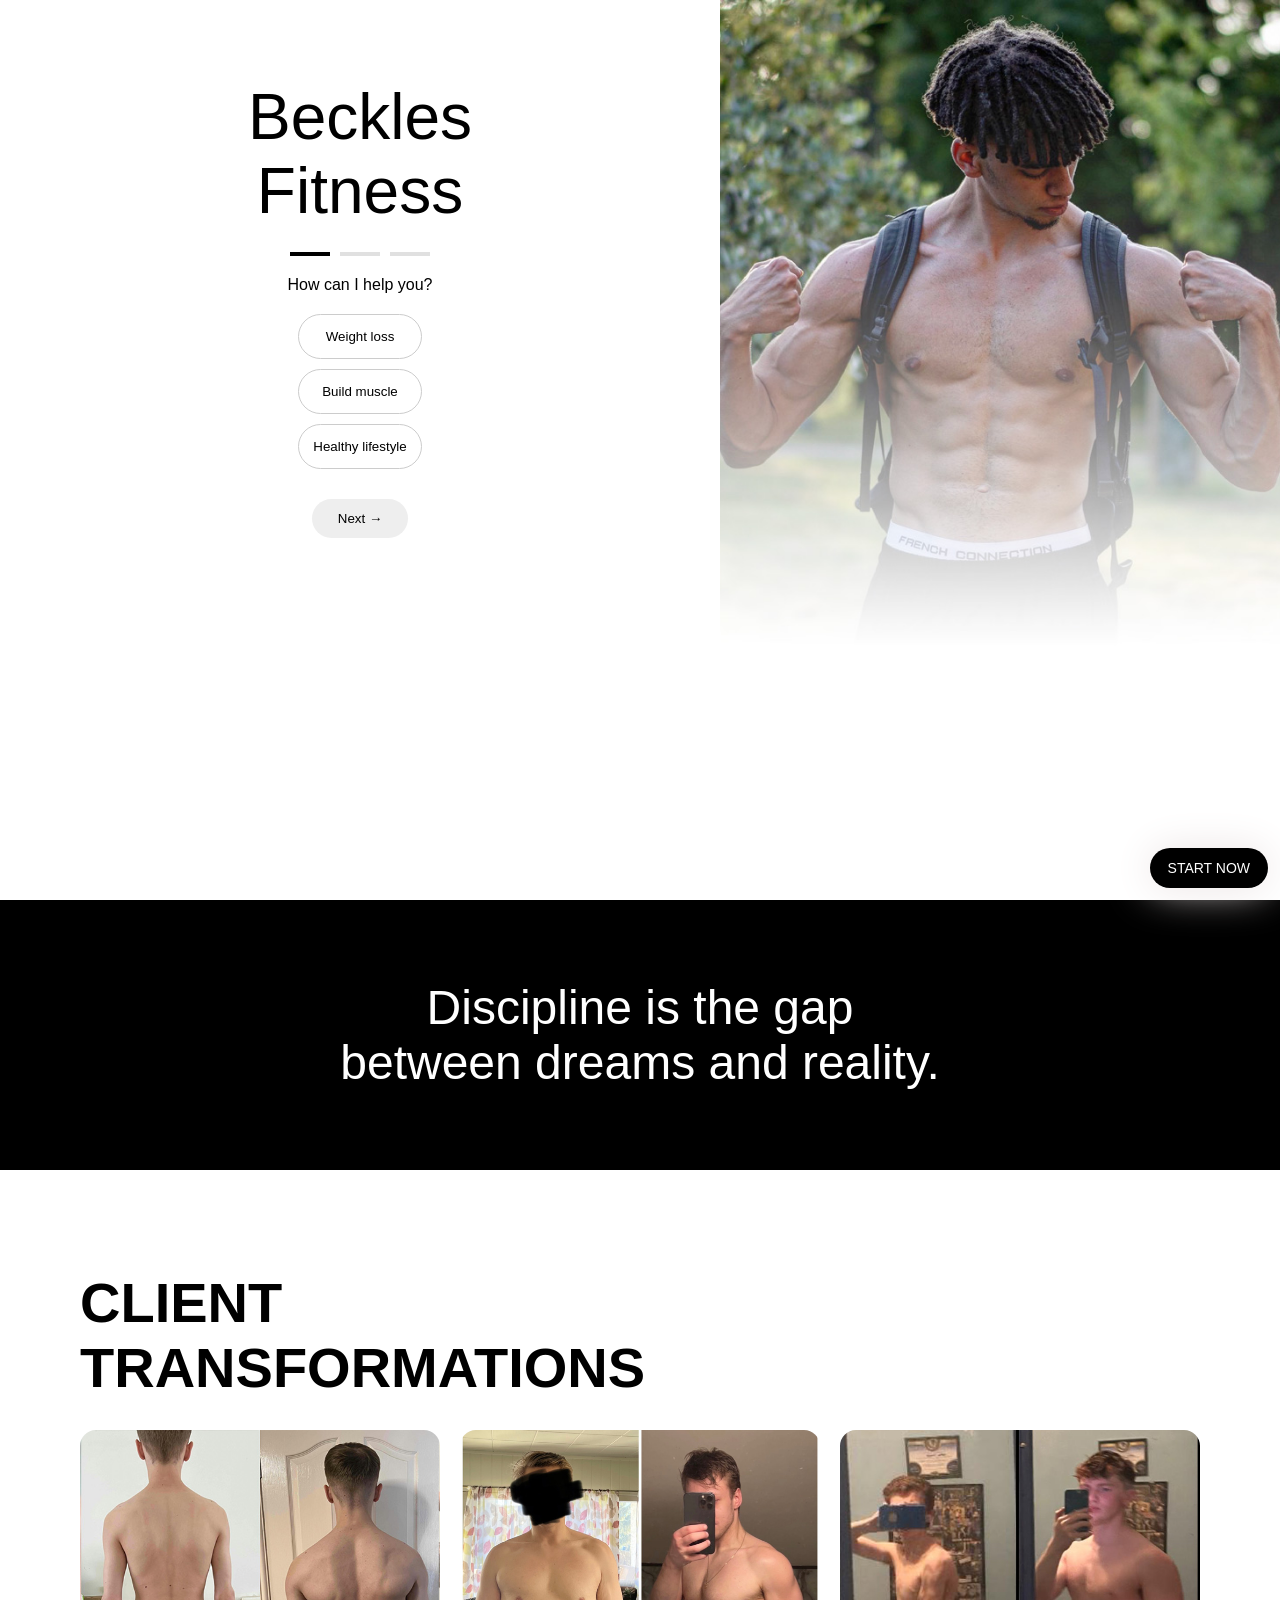
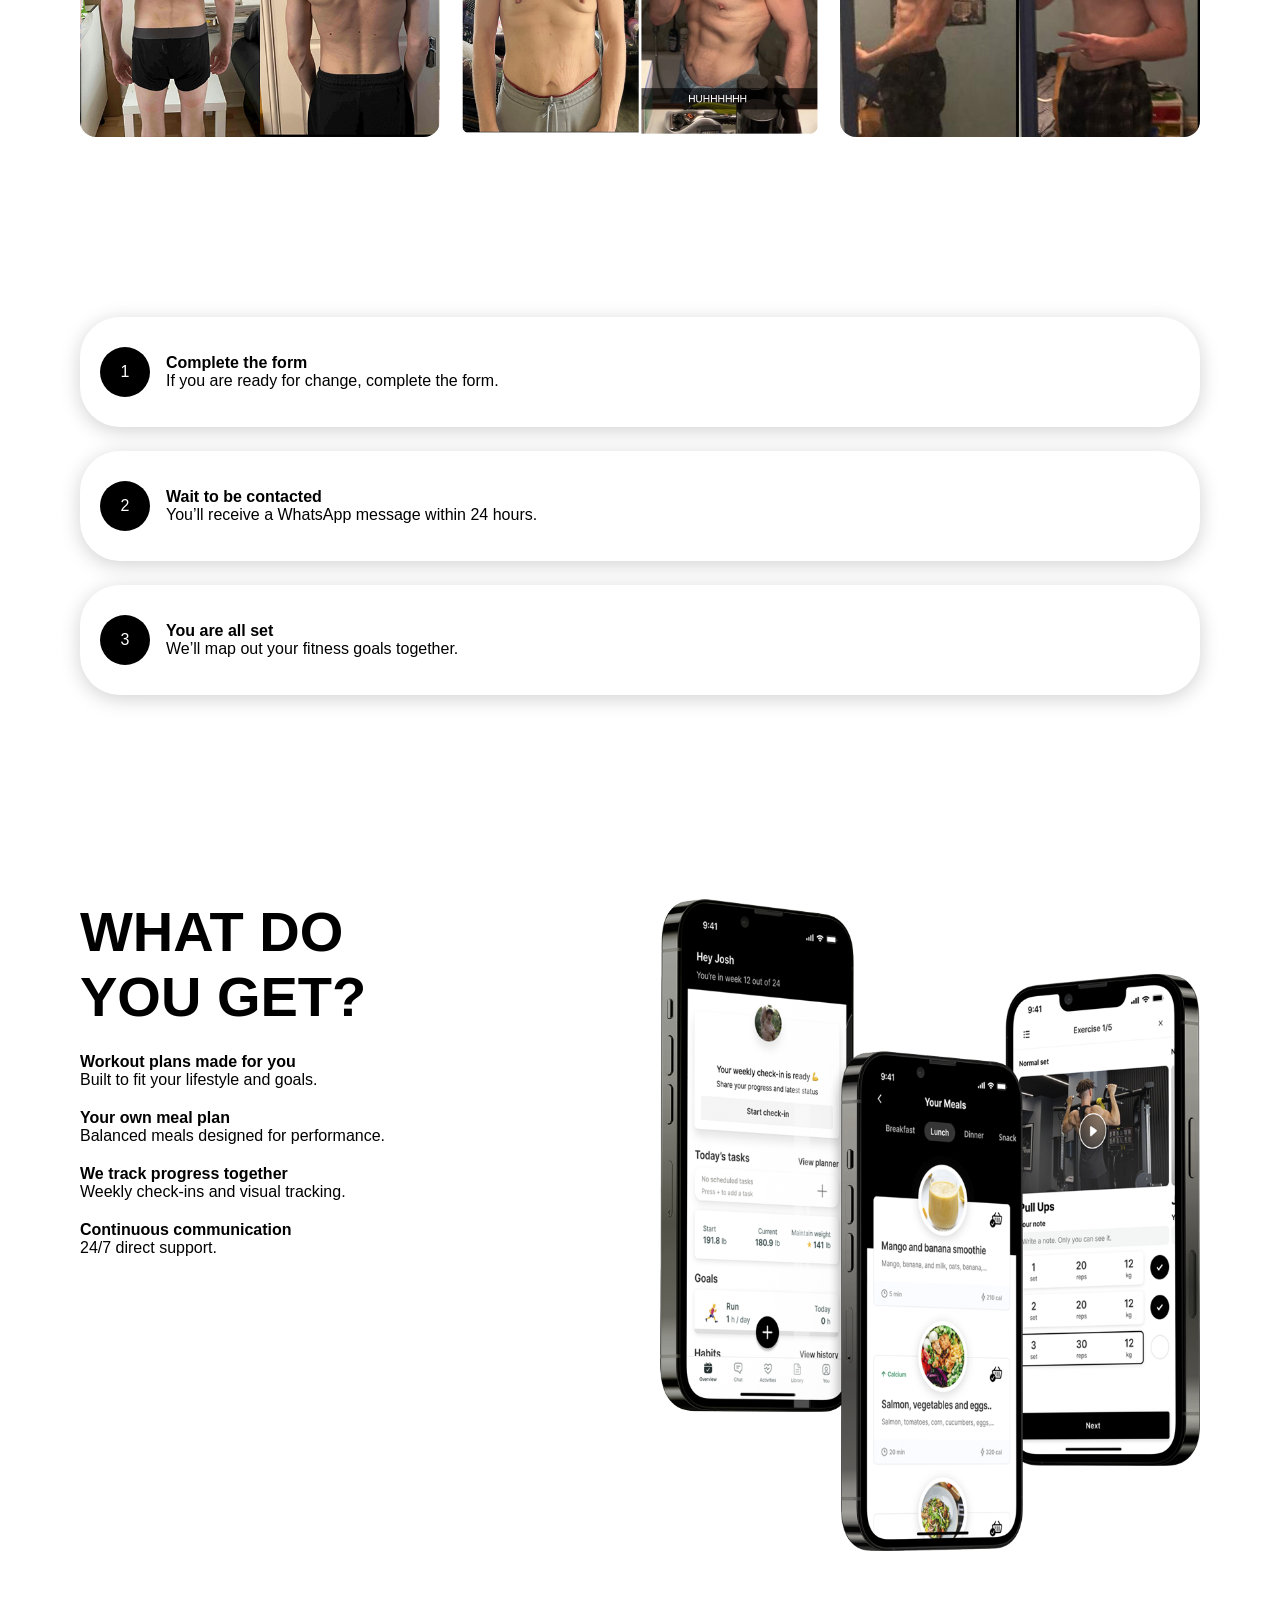
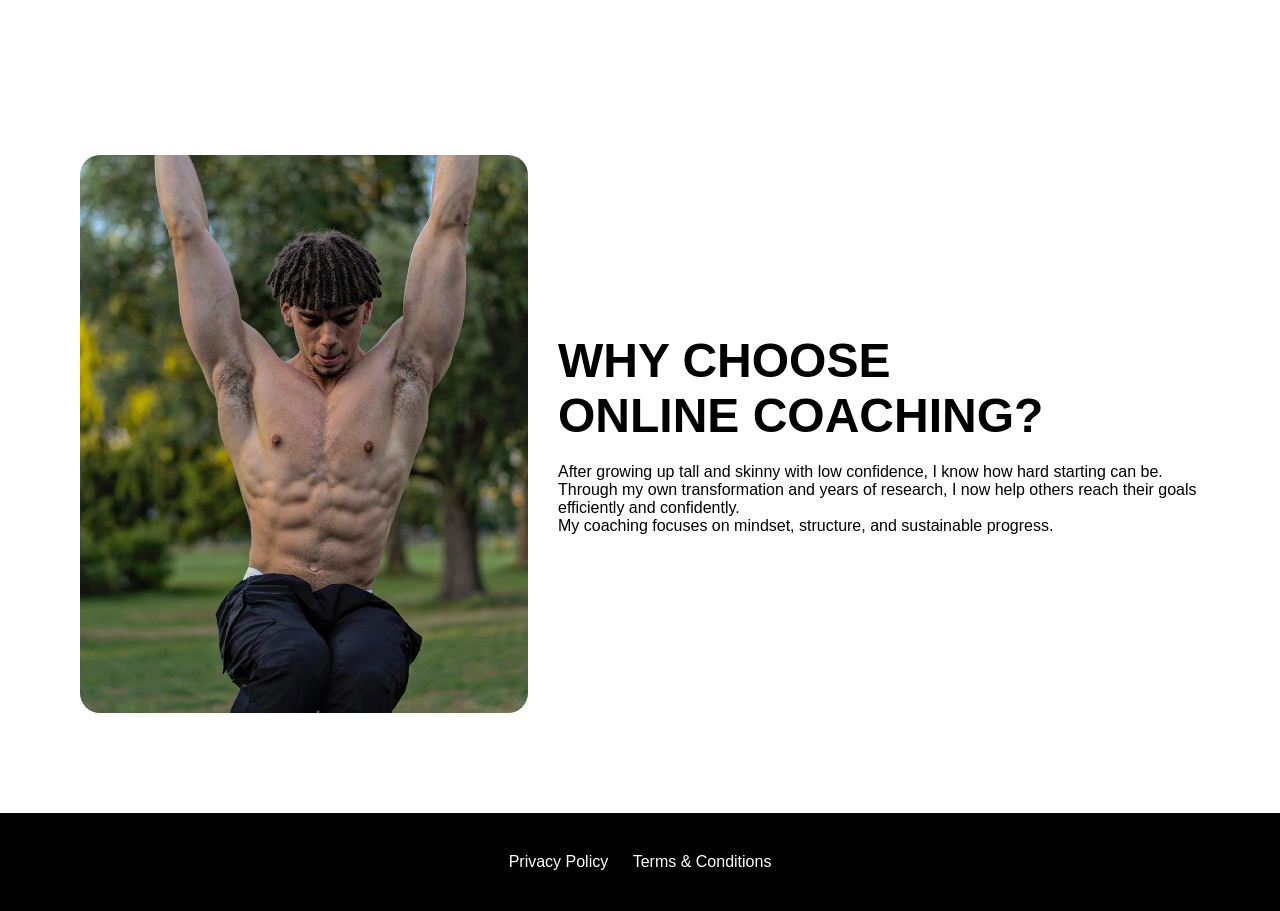
<file: index.html>
<!DOCTYPE html>
<html lang="en">
<head>
  <meta charset="UTF-8" />
  <meta name="viewport" content="width=device-width, initial-scale=1.0" />
  <title>Beckles Fitness</title>
  <link rel="stylesheet" href="styles.css" />
</head>
<body>

<!-- Floating CTA -->
<button class="floating-cta">START NOW</button>

<!-- HERO -->
<section class="hero">
  <div class="hero-left">
    <h1>Beckles<br/>Fitness</h1>

    <div class="progress">
      <span class="active"></span>
      <span></span>
      <span></span>
    </div>

    <p class="question">How can I help you?</p>

    <div class="options-box">
        <div class="options">
            <button>Weight loss</button>
            <button>Build muscle</button>
            <button>Healthy lifestyle</button>
        </div>
    </div>

    <button class="next-btn">Next →</button>
  </div>

  <div class="hero-right">
    <img src="./assets/hero-bg-desktop.jpg" alt="Trainer" />
  </div>
</section>

<!-- QUOTE -->
<section class="quote">
  <h2>Discipline is the gap<br/>between dreams and reality.</h2>
</section>

<!-- TRANSFORMATIONS -->
<section class="transformations">
  <h2>CLIENT<br/>TRANSFORMATIONS</h2>

  <div class="gallery">
    <img src="./assets/transformation-1.jpg" />
    <img src="./assets/transformation-2.jpg" />
    <img src="./assets/transformation-3.jpg" />
  </div>
</section>

<!-- STEPS -->
<section class="steps">
  <div class="step">
    <span>1</span>
    <p><strong>Complete the form</strong><br/>If you are ready for change, complete the form.</p>
  </div>

  <div class="step">
    <span>2</span>
    <p><strong>Wait to be contacted</strong><br/>You’ll receive a WhatsApp message within 24 hours.</p>
  </div>

  <div class="step">
    <span>3</span>
    <p><strong>You are all set</strong><br/>We’ll map out your fitness goals together.</p>
  </div>
</section>

<!-- WHAT DO YOU GET -->
<section class="features">
  <div class="features-left">
    <h2>WHAT DO<br/>YOU GET?</h2>

    <div class="feature">
      <h4>Workout plans made for you</h4>
      <p>Built to fit your lifestyle and goals.</p>
    </div>

    <div class="feature">
      <h4>Your own meal plan</h4>
      <p>Balanced meals designed for performance.</p>
    </div>

    <div class="feature">
      <h4>We track progress together</h4>
      <p>Weekly check-ins and visual tracking.</p>
    </div>

    <div class="feature">
      <h4>Continuous communication</h4>
      <p>24/7 direct support.</p>
    </div>
  </div>

  <div class="features-right">
    <img src="./assets/App-V2-img.png" />
  </div>
</section>

<!-- FOUNDER -->
<section class="founder">
  <img src="./assets/About.jpg" />

  <div class="story">
      <h2>WHY CHOOSE<br/>ONLINE COACHING?</h2>
    <p>
      After growing up tall and skinny with low confidence, I know how hard
      starting can be. Through my own transformation and years of research,
      I now help others reach their goals efficiently and confidently.
    </p>
    <p>
      My coaching focuses on mindset, structure, and sustainable progress.
    </p>
  </div>
</section>

<!-- FOOTER -->
<footer>
  <a href="#">Privacy Policy</a>
  <a href="#">Terms & Conditions</a>
</footer>

<script src="script.js"></script>
</body>
</html>
</file>
<file: styles.css>
* {
  margin: 0;
  padding: 0;
  box-sizing: border-box;
  font-family: Inter, sans-serif;
    /* outline: 1px solid red; */
}



body {
  color: #000;
  background: #fff;
}

/* Floating CTA */
.floating-cta {
  position: fixed;
  right: 12px;
  bottom: 12px;
  background: #000;
  color: #fff;
  border: none;
  padding: 12px 18px;
  border-radius: 30px;
  cursor: pointer;
  z-index: 999;
  font-size: 14px;
  box-shadow: rgb(236, 229, 229) 0px 0px 40px;
}

/* HERO */
.hero {
  display: flex;
  flex-direction: column;
}

.hero-left {
  padding: 40px 20px;
  text-align: center;
}

.hero-left h1 {
  font-size: 44px;
  font-weight: 400;
  margin-bottom: 24px;
}

.progress {
  display: flex;
  justify-content: center;
  gap: 10px;
  margin-bottom: 20px;
}

.progress span {
  height: 4px;
  width: 40px;
  background: #e0e0e0;
}

.progress .active {
  background: #000;
}

.question {
  margin: 20px 0;
}

.options-box {
  display: flex;
  justify-content: center;
}

.options button {
  display: block;
  width: 100%;
  max-width: 320px;
  padding: 14px;
  margin-bottom: 10px;
  border-radius: 30px;
  border: 1px solid #ccc;
  background: #fff;
}

.next-btn {
  margin-top: 20px;
  border: none;
  background: #eee;
  padding: 12px 26px;
  border-radius: 30px;
}

/* HERO IMAGE */
.hero-right {
  height: 60vh;
}

.hero-right img {
  width: 100%;
  height: 100%;
  object-fit: cover;
}

/* QUOTE */
.quote {
  background: #000;
  color: #fff;
  padding: 80px 20px;
  text-align: center;
}

.quote h2 {
  font-size: 32px;
  font-weight: 400;
}

/* TRANSFORMATIONS */
.transformations {
  padding: 60px 20px;
}

.transformations h2 {
  font-size: 40px;
  margin-bottom: 30px;
  text-align: center;
  overflow-x: hidden;
}

.gallery {
  display: grid;
  grid-template-columns: 1fr;
  gap: 20px;
}

.gallery img {
  width: 100%;
  border-radius: 16px;
}

/* STEPS */
.steps {
  padding: 60px 20px;
}

.step {
  display: flex;
  flex-direction: column;
  align-items: center;
  text-align: center;
  gap: 16px;
  margin-bottom: 24px;
  box-shadow: rgba(0, 0, 0, 0.18) 0px 4px 20px;
  padding: 30px 20px;
  border-radius: 40px;
}

.step span {
  width: 50px;
  height: 50px;
  background: #000;
  color: #fff;
  border-radius: 50%;
  display: grid;
  place-items: center;
}

/* FEATURES */
.features {
  display: flex;
  flex-direction: column;
  padding: 60px 20px;
  gap: 40px;
}

.features-left {
  text-align: center;
}

.features-left h2 {
  font-size: 40px;
  margin-bottom: 24px;
}

.feature {
  margin-bottom: 20px;
}

.features-right img {
  width: 100%;
}

/* FOUNDER */
.founder {
  display: flex;
  flex-direction: column;
  gap: 30px;
  padding: 60px 20px;
}

.founder img {
  width: 100%;
  border-radius: 20px;
}

.story {
  text-align: center;
}

.story h2 {
  font-size: 36px;
  margin-bottom: 20px;
}

/* FOOTER */
footer {
  background: #000;
  color: #fff;
  padding: 40px 20px;
  text-align: center;
}

footer a {
  color: #fff;
  margin: 0 10px;
  text-decoration: none;
}

@media (max-width: 480px) {
  .transformations {
    padding-left: 16px;
    padding-right: 16px;
  }

  .transformations h2 {
    word-break: break-word;
  }
}


@media (min-width: 768px) {

  .hero-left h1 {
    font-size: 52px;
  }

  .quote h2 {
    font-size: 40px;
  }

  .gallery {
    grid-template-columns: repeat(2, 1fr);
  }

  .features-left {
    text-align: left;
  }

  .story {
    text-align: left;
  }
}


@media (min-width: 1024px) {

  .hero {
    flex-direction: row;
    min-height: 100vh;
  }

  .hero-left {
    flex: 1;
    padding: 80px;
    text-align: center;
  }

  .hero-left h1 {
    font-size: 64px;
  }

  .hero-right {
    flex: 1;
    height: auto;
  }

  .quote h2 {
    font-size: 48px;
  }

  .transformations {
    padding: 100px 80px;
  }

  .transformations h2 {
    font-size: 56px;
    text-align: left;
  }

  .gallery {
    grid-template-columns: repeat(3, 1fr);
  }

  .steps {
    padding: 80px;
  }

  .step {
    flex-direction: row;
    text-align: left;
  }

  .features {
    flex-direction: row;
    padding: 100px 80px;
  }

  .features-left {
    flex: 1;
  }

  .features-right {
    flex: 1;
  }

  .features-left h2 {
    font-size: 56px;
  }

  .founder {
    flex-direction: row;
    align-items: center;
    padding: 100px 80px;
  }

  .founder img {
    width: 40%;
  }

  .story h2 {
    font-size: 48px;
  }
}
</file>
